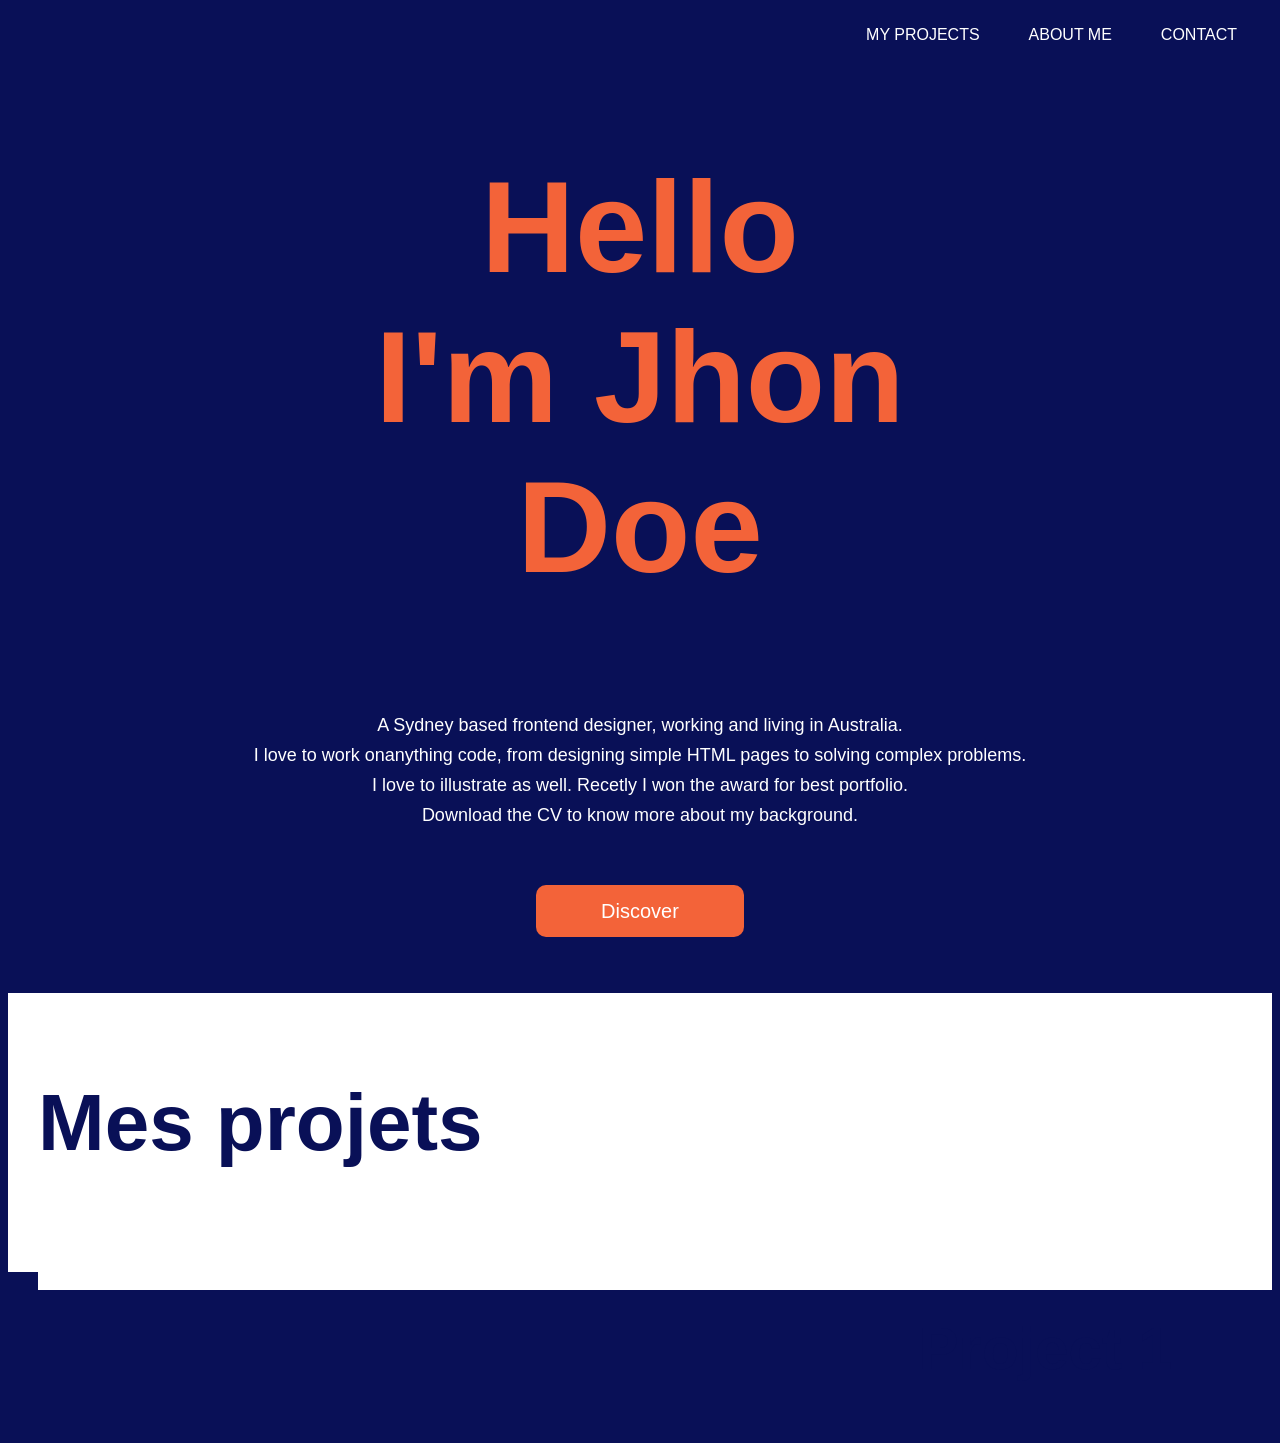
<file: index.html>
<!DOCTYPE html>
<html lang="en">
<head>
    <meta charset="UTF-8">
    <meta name="viewport" content="width=device-width, initial-scale=1.0">
    <title>indexpremierrendu_Cheima</title>
    <link href="index.css" rel="stylesheet">
</head>
<body>
    <header>
        <br>
        <nav>
        <a class="white" href="mesprojets.html">MY PROJECTS</a>
        <a class="white" href="àproposdemoi.html">ABOUT ME</a>
        <a class="white" href="contact.html">CONTACT</a>
        </nav>
    </header>
    <section class="hero">
        <h1>Hello <br> I'm Jhon <br> Doe</h1>
        <p class="para1">A Sydney based frontend designer, working and living in Australia.<br> I love to work onanything code, from designing simple
            HTML pages to solving complex problems.<br> I love to illustrate as well. Recetly I won the
            award for best portfolio.<br> Download the CV to know more about my background.</p><br>
            <br>
            <p><a class="bouton" href="../src/decouvrir.html">Discover</a></p>
            <br>
            <br>
    </section>
    <br>
    <section class="section2">
        <br>
        <h2>Mes projets</h2>
        <br>
        <h3>Project 1</h3>
        <br>

    </section>
    <section class="section3">
        <br>
    </section>
</body>
</html>
</file>
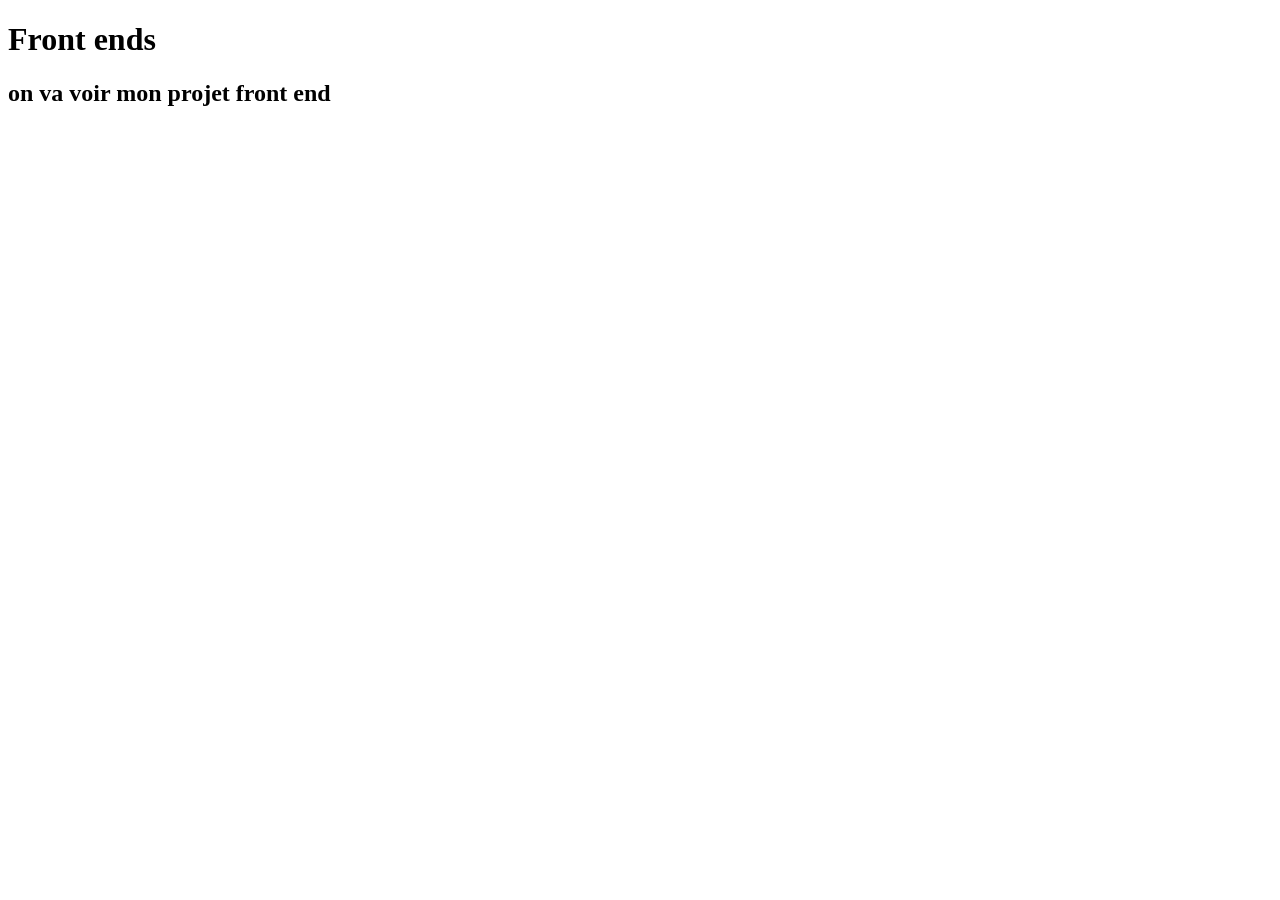
<file: front-end.html>
<!DOCTYPE html>
<html lang="en">
<head>
    <meta charset="UTF-8">
    <meta name="viewport" content="width=device-width, initial-scale=1.0">
    <title>Document</title>
</head>
<body>
    <h1>Front ends</h1>
    <h2>on va voir mon projet front end</h2>
</body>
</html>
</file>
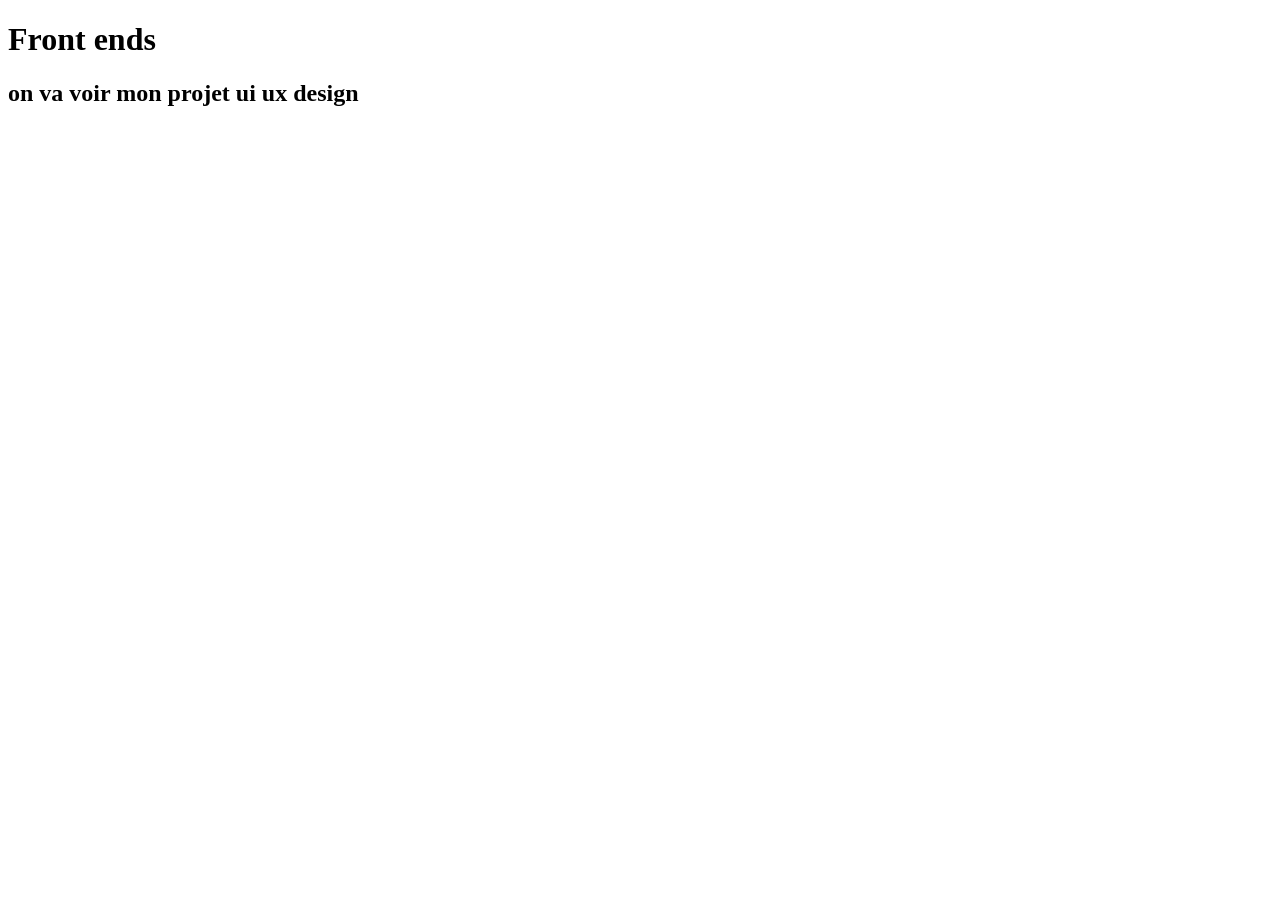
<file: uidesign.html>
<!DOCTYPE html>
<html lang="en">
<head>
    <meta charset="UTF-8">
    <meta name="viewport" content="width=device-width, initial-scale=1.0">
    <title>Document</title>
</head>
<body>
    <h1>Front ends</h1>
    <h2>on va voir mon projet ui ux design</h2>
</body>
</html>
</file>
<file: index.css>
header{
    background-color: #091057;
}
body{background-color: #091057;}

.white{
    color: white;
    font-family: Arial, Helvetica, sans-serif;
    font-style: normal;
    font-size: 16;
    text-decoration: none;
    padding: 10px ;
    margin-right: 25px;
}
nav{text-align: right;}

.hero{
    background-color: #091057;
    resize: vertical;
}
h1{
    color: #F36339;
    font-family: Arial, Helvetica, sans-serif;
    font-style: bold;
    font-size: 130px;
    text-align: center;
}
.para1{
    font-family: Arial, Helvetica, sans-serif;
    color: white;
    text-align: center;
    line-height: 30px;
    font-size: 18px;
    text-justify: auto;
}

.bouton{
    color: white;
    font-size: 20px;
    text-decoration: none;
    font-style: bold;
    background-color: #F36339;
    font-family: Arial, Helvetica, sans-serif;
    border-radius: 10px;
    padding-right: 65px;
    padding-left: 65px;
    padding-top: 15px;
    padding-bottom: 15px;
}
p{
    text-align: center;
}
.section2{
    background-color: white;
}
h2{
    color:#091057;
    font-family :Arial, Helvetica, sans-serif;
    font-style: bold;
    font-size: 80px;
    margin-left: 30px;
}
.image1{
    height: 100px;
}
.section3{
    background-color: white;
    margin-left: 30px;
}
h3{
    font-family: Arial, Helvetica, sans-serif;
    font-size: bold;
    font-size: 60px;
    color: #091057;
    float: right;
    margin-right: 100px;
}
</file>
